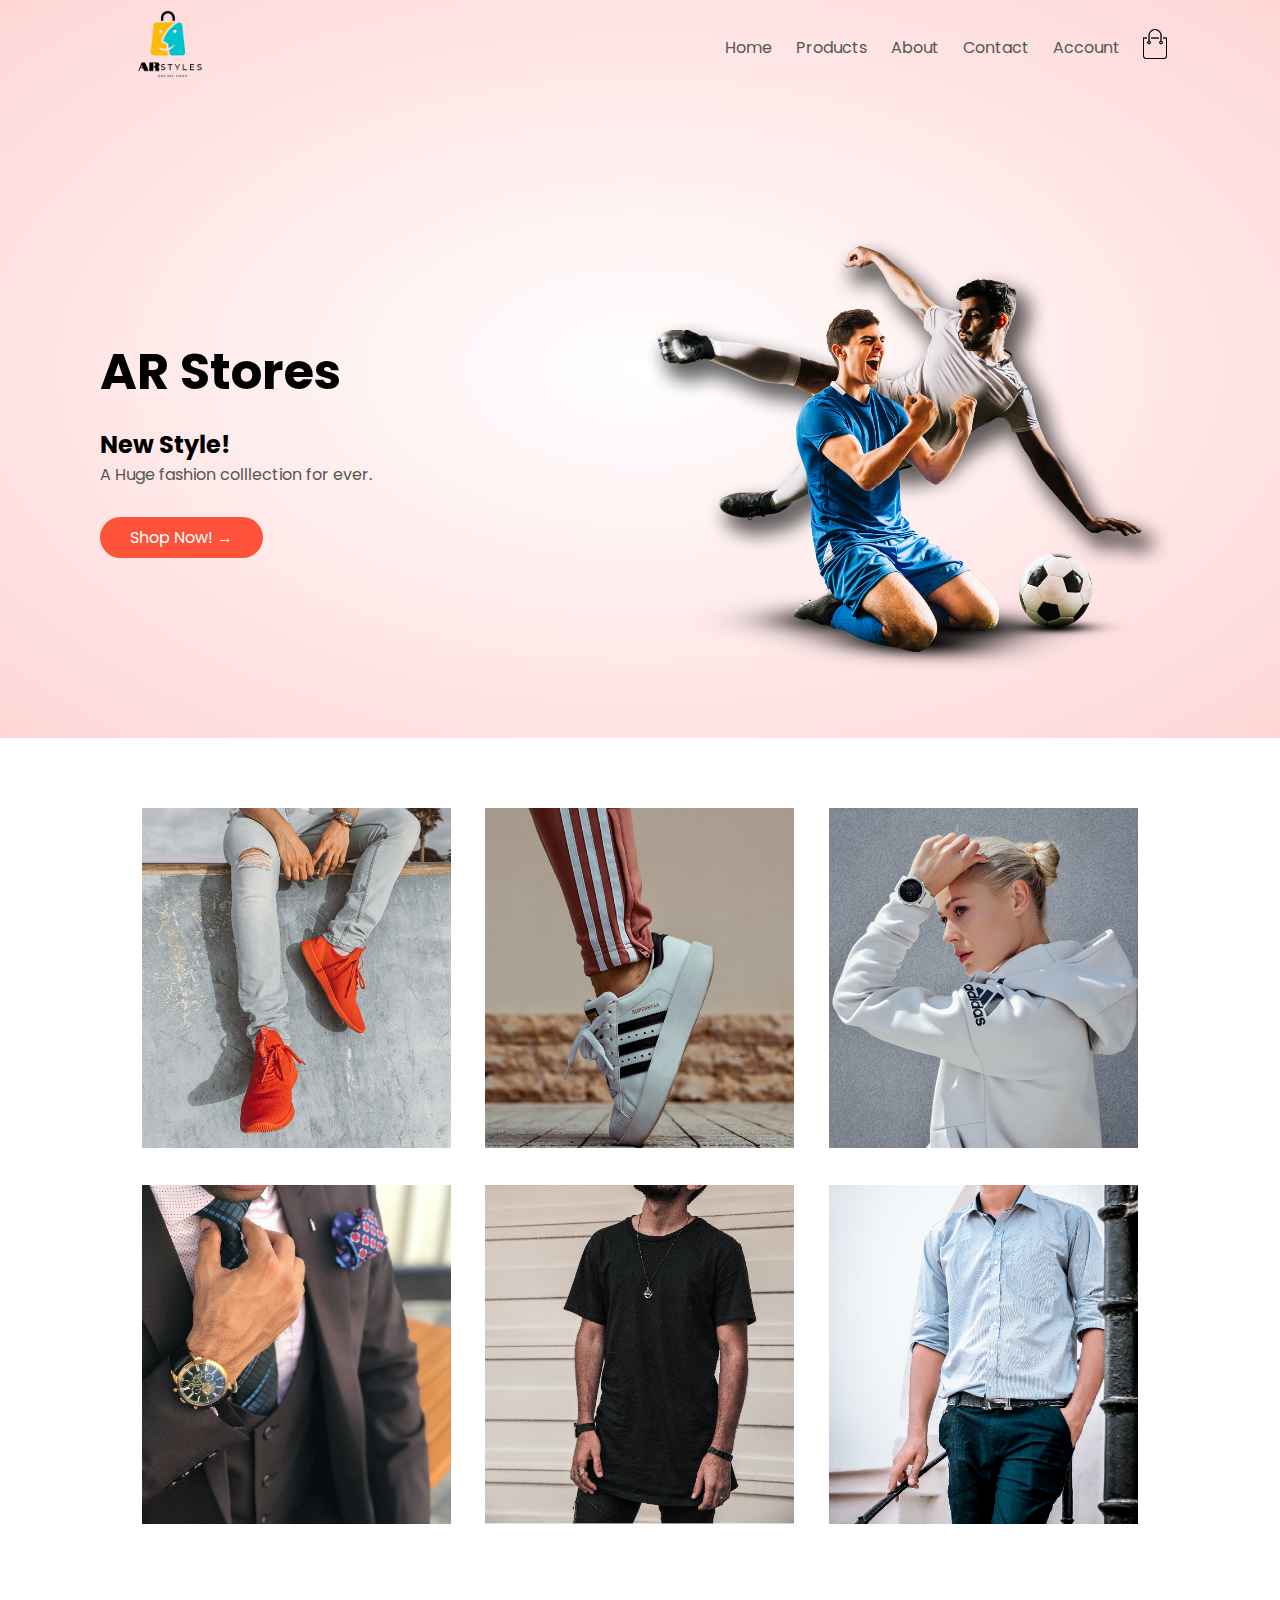
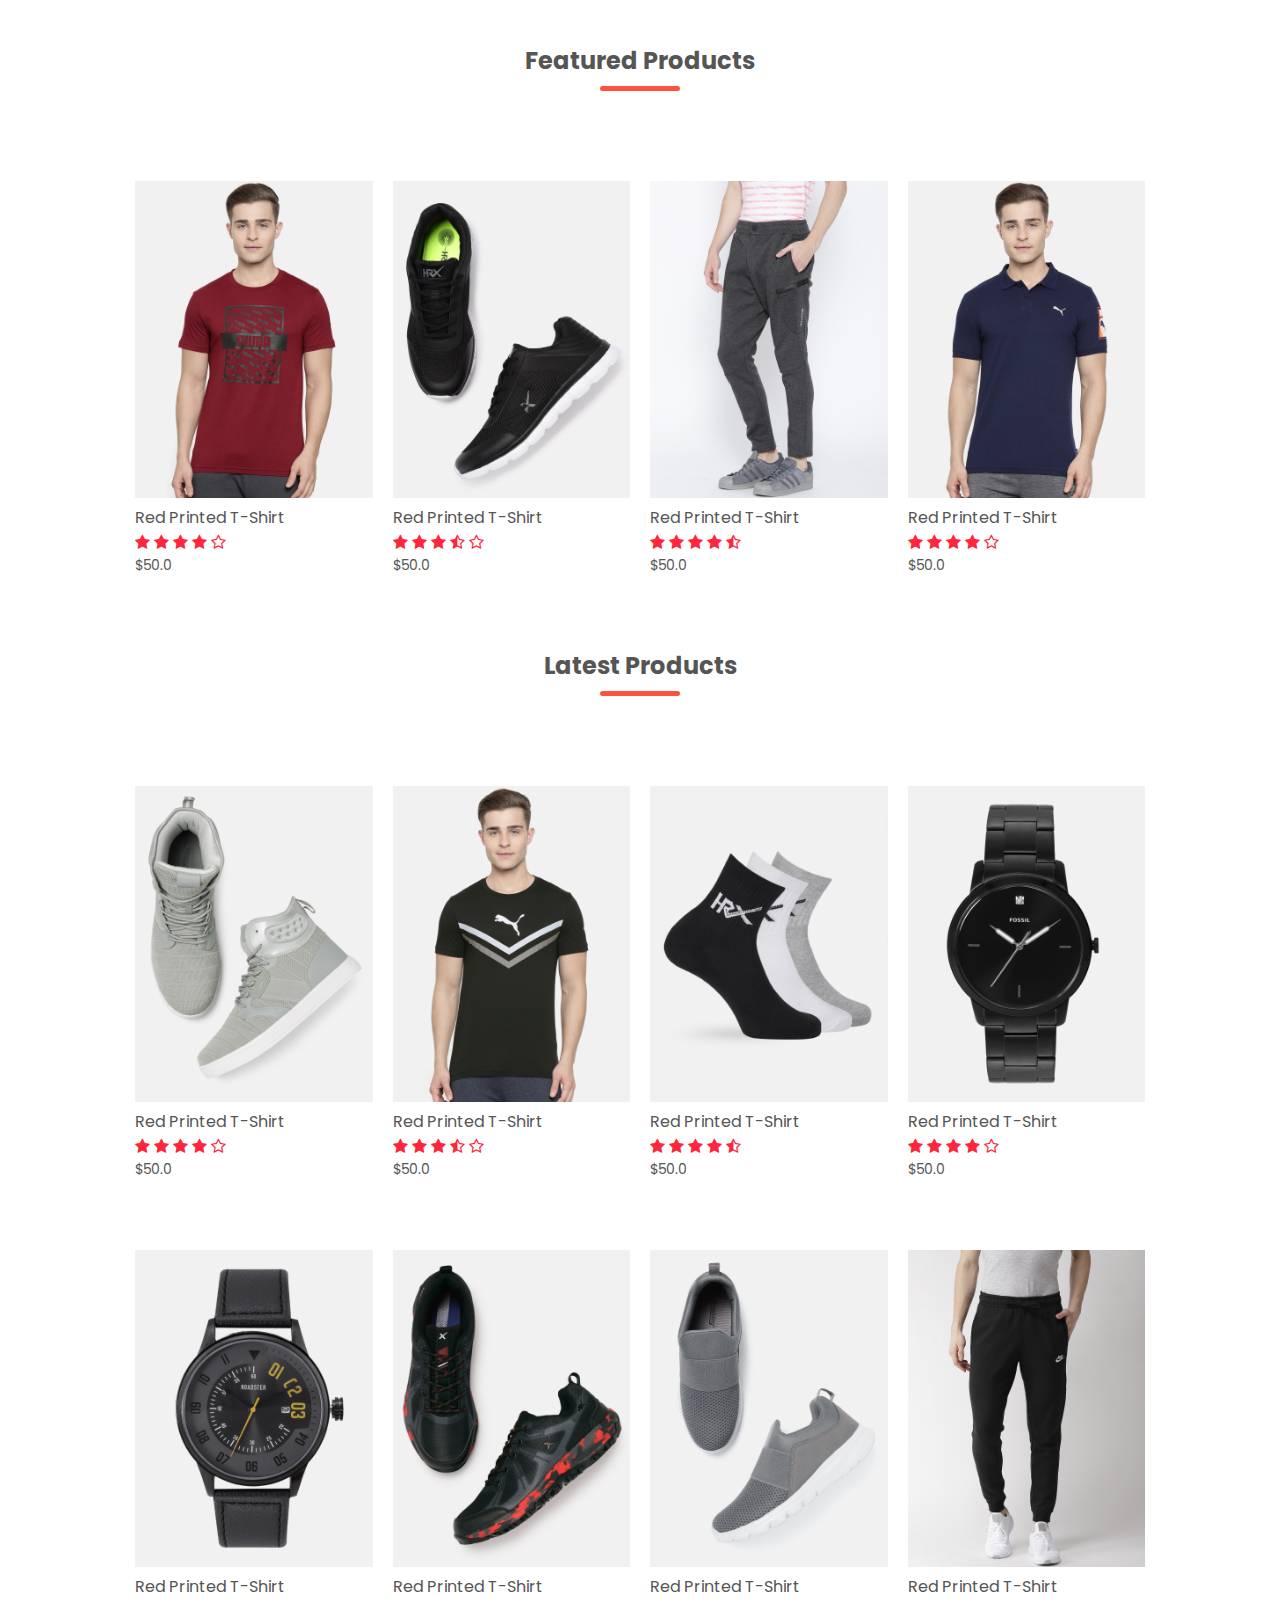
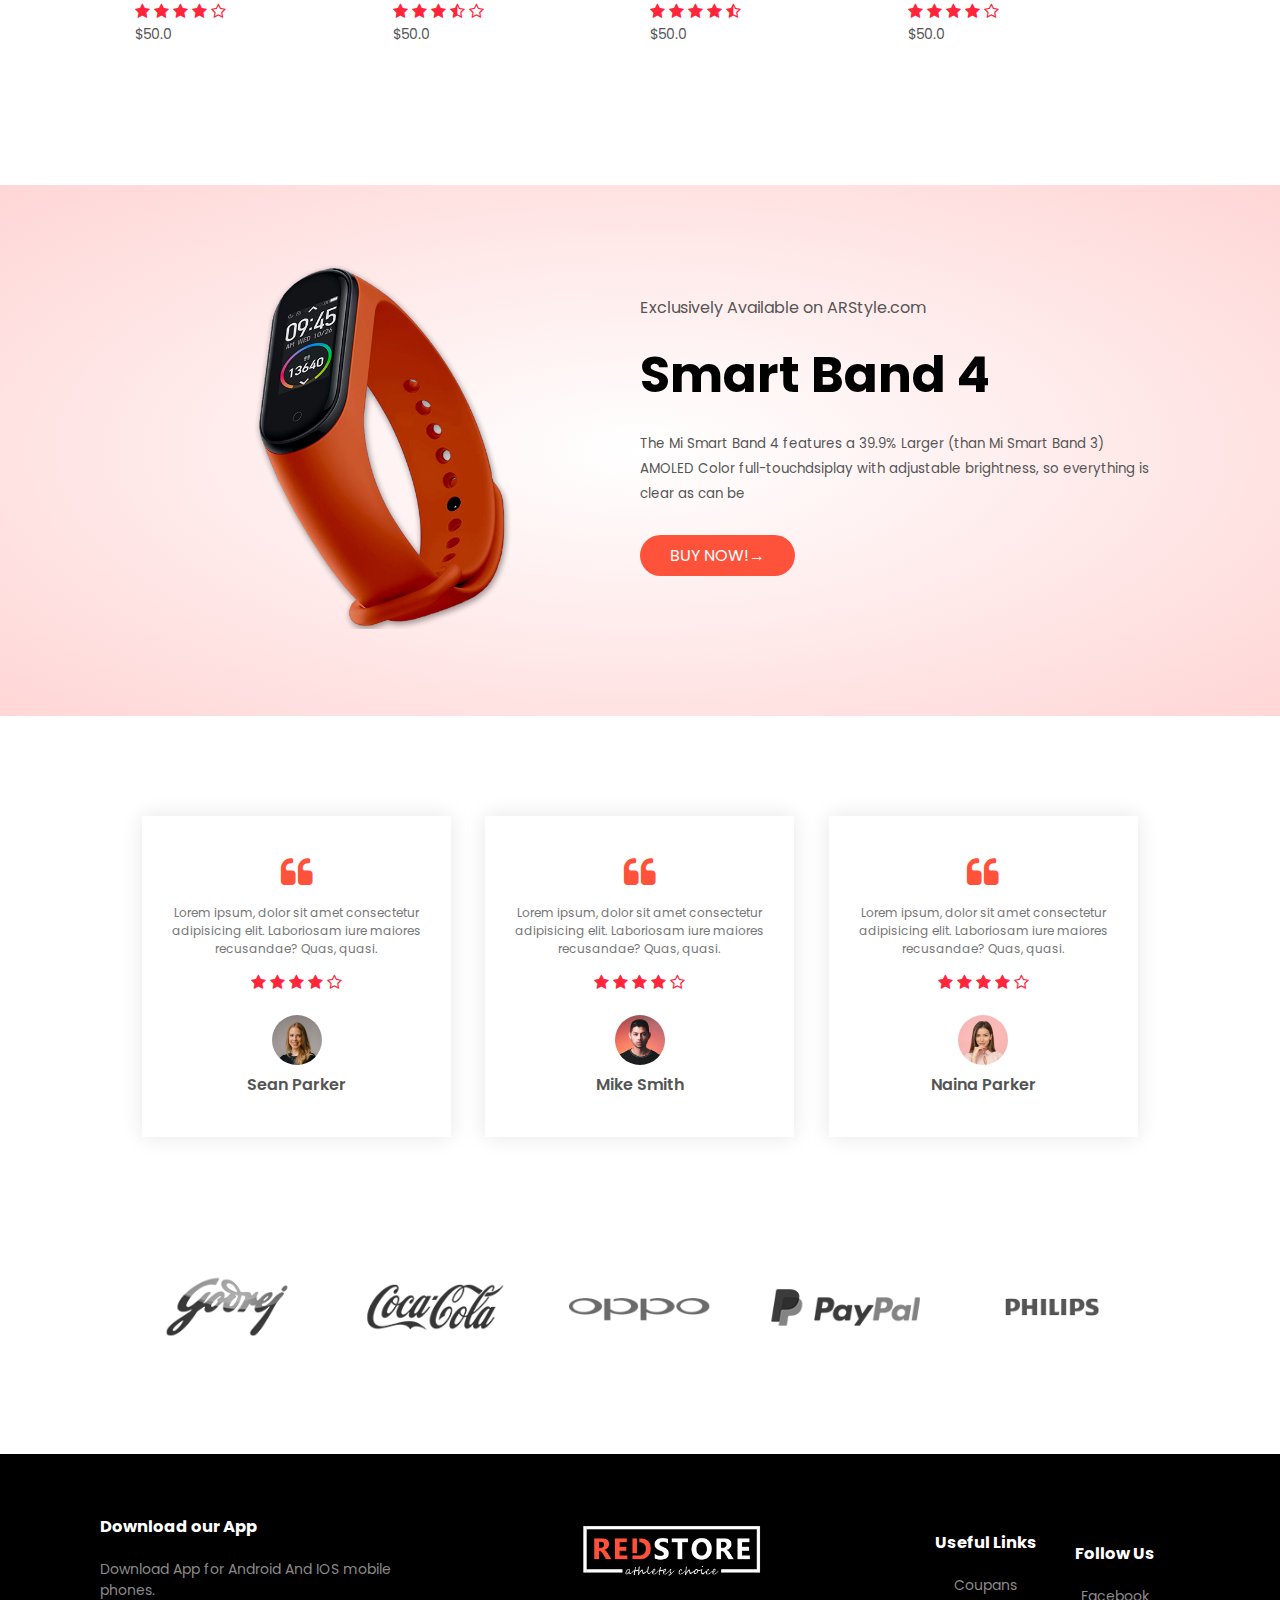
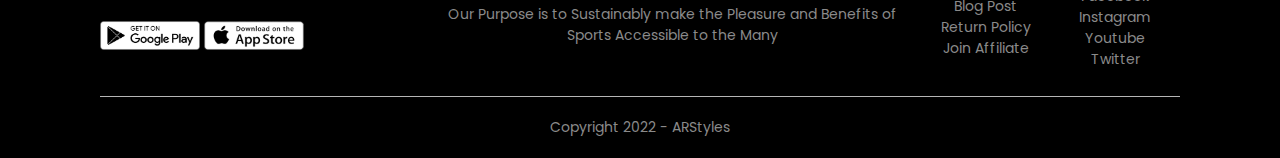
<file: Ramee website/index.html>
<!DOCTYPE html>
<html lang="en">

<head>
    <meta charset="UTF-8">
    <!-- <meta http-equiv="X-UA-Compatible" content="IE=edge"> -->
    <meta name="viewport" content="width=device-width, initial-scale=1.0">
    <title>ARstore.com | Online Shop</title>
    <link rel="stylesheet" href="style.css">
    <link href="https://fonts.googleapis.com/css2?family=Poppins:wght@300;400;500;600;700&display=swap"
        rel="stylesheet">
    <link rel="stylesheet" href="https://stackpath.bootstrapcdn.com/font-awesome/4.7.0/css/font-awesome.min.css">
</head>

<body>
    <div class="header">
        <div class="container">
            <div class="navbar">
                <div class="logo">
                    <a href="index.html"><img src="images/logo.png" width="125px"></a>
                </div>
                <nav>
                    <ul id="menuitems">
                        <li><a href="index.html">Home</a></li>
                        <li><a href="products.html">Products</a></li>
                        <li><a href="">About</a></li>
                        <li><a href="">Contact</a></li>
                        <li><a href="account.html">Account</a></li>
                    </ul>
                </nav>
                <a href="cart.html"><img src="images/cart.png" width="30px" height="30px"></a>
                <img src="images/menu.png" class="menu-icon" onclick="menutoggle()">
            </div>
            <div class="row">
                <div class="col-2">
                    <h1>AR Stores</h1>
                    <h2>New Style!</h2>
                    <p>A Huge fashion colllection for ever.</p>
                    <a href="" class="btn">Shop Now! &#8594;</a>
                </div>
                <div class="col-2">
                    <img src="images/image1.png" alt="">
                </div>
            </div>
        </div>
    </div>

    <div class="categories">
        <div class="small-container">
            <div class="row">
                <div class="col-3"><img src="images/category-1.jpg "></div>
                <div class="col-3"><img src="images/category-2.jpg "></div>
                <div class="col-3"><img src="images/category-3.jpg "></div>
                <div class="col-3"><img src="images/category-4.png "></div>
                <div class="col-3"><img src="images/category-7.png "></div>
                <div class="col-3"><img src="images/category-6.png "></div>
            </div>
        </div>
    </div>

    <div class="small-container">
        <h2 class="title">Featured Products</h2>
        <div class="row">
            <div class="col-4">
                <a href="products-details.html"><img src="images/product-1.jpg"></a>
                <a href="products-details.html"><h4>Red Printed T-Shirt</h4></a>
                <div class="rating">
                    <i class="fa fa-star"></i>
                    <i class="fa fa-star"></i>
                    <i class="fa fa-star"></i>
                    <i class="fa fa-star"></i>
                    <i class="fa fa-star-o"></i>
                </div>
                <p>$50.0</p>
            </div>
            <div class="col-4"><img src="images/product-2.jpg">
                <h4>Red Printed T-Shirt</h4>
                <div class="rating">
                    <i class="fa fa-star"></i>
                    <i class="fa fa-star"></i>
                    <i class="fa fa-star"></i>
                    <i class="fa fa-star-half-o"></i>
                    <i class="fa fa-star-o"></i>
                </div>
                <p>$50.0</p>
            </div>
            <div class="col-4"><img src="images/product-3.jpg">
                <h4>Red Printed T-Shirt</h4>
                <div class="rating">
                    <i class="fa fa-star"></i>
                    <i class="fa fa-star"></i>
                    <i class="fa fa-star"></i>
                    <i class="fa fa-star"></i>
                    <i class="fa fa-star-half-o"></i>
                </div>
                <p>$50.0</p>
            </div>
            <div class="col-4"><img src="images/product-4.jpg">
                <h4>Red Printed T-Shirt</h4>
                <div class="rating">
                    <i class="fa fa-star"></i>
                    <i class="fa fa-star"></i>
                    <i class="fa fa-star"></i>
                    <i class="fa fa-star"></i>
                    <i class="fa fa-star-o"></i>
                </div>
                <p>$50.0</p>
            </div>
        </div>
        <h2 class="title">Latest Products</h2>
        <div class="row">
            <div class="col-4"><img src="images/product-5.jpg">
                <h4>Red Printed T-Shirt</h4>
                <div class="rating">
                    <i class="fa fa-star"></i>
                    <i class="fa fa-star"></i>
                    <i class="fa fa-star"></i>
                    <i class="fa fa-star"></i>
                    <i class="fa fa-star-o"></i>
                </div>
                <p>$50.0</p>
            </div>
            <div class="col-4"><img src="images/product-6.jpg">
                <h4>Red Printed T-Shirt</h4>
                <div class="rating">
                    <i class="fa fa-star"></i>
                    <i class="fa fa-star"></i>
                    <i class="fa fa-star"></i>
                    <i class="fa fa-star-half-o"></i>
                    <i class="fa fa-star-o"></i>
                </div>
                <p>$50.0</p>
            </div>
            <div class="col-4"><img src="images/product-7.jpg">
                <h4>Red Printed T-Shirt</h4>
                <div class="rating">
                    <i class="fa fa-star"></i>
                    <i class="fa fa-star"></i>
                    <i class="fa fa-star"></i>
                    <i class="fa fa-star"></i>
                    <i class="fa fa-star-half-o"></i>
                </div>
                <p>$50.0</p>
            </div>
            <div class="col-4"><img src="images/product-8.jpg">
                <h4>Red Printed T-Shirt</h4>
                <div class="rating">
                    <i class="fa fa-star"></i>
                    <i class="fa fa-star"></i>
                    <i class="fa fa-star"></i>
                    <i class="fa fa-star"></i>
                    <i class="fa fa-star-o"></i>
                </div>
                <p>$50.0</p>
            </div>
        </div>
        <div class="row">
            <div class="col-4"><img src="images/product-9.jpg">
                <h4>Red Printed T-Shirt</h4>
                <div class="rating">
                    <i class="fa fa-star"></i>
                    <i class="fa fa-star"></i>
                    <i class="fa fa-star"></i>
                    <i class="fa fa-star"></i>
                    <i class="fa fa-star-o"></i>
                </div>
                <p>$50.0</p>
            </div>
            <div class="col-4"><img src="images/product-10.jpg">
                <h4>Red Printed T-Shirt</h4>
                <div class="rating">
                    <i class="fa fa-star"></i>
                    <i class="fa fa-star"></i>
                    <i class="fa fa-star"></i>
                    <i class="fa fa-star-half-o"></i>
                    <i class="fa fa-star-o"></i>
                </div>
                <p>$50.0</p>
            </div>
            <div class="col-4"><img src="images/product-11.jpg">
                <h4>Red Printed T-Shirt</h4>
                <div class="rating">
                    <i class="fa fa-star"></i>
                    <i class="fa fa-star"></i>
                    <i class="fa fa-star"></i>
                    <i class="fa fa-star"></i>
                    <i class="fa fa-star-half-o"></i>
                </div>
                <p>$50.0</p>
            </div>
            <div class="col-4"><img src="images/product-12.jpg">
                <h4>Red Printed T-Shirt</h4>
                <div class="rating">
                    <i class="fa fa-star"></i>
                    <i class="fa fa-star"></i>
                    <i class="fa fa-star"></i>
                    <i class="fa fa-star"></i>
                    <i class="fa fa-star-o"></i>
                </div>
                <p>$50.0</p>
            </div>
        </div>
    </div>

    <div class="offer">
        <div class="small-container">
            <div class="row">
                <div class="col-2">
                    <img src="images/exclusive.png" class="offer-img">
                </div>
                <div class="col-2">
                    <p>Exclusively Available on ARStyle.com</p>
                    <h1>Smart Band 4</h1>
                    <small>The Mi Smart Band 4 features a 39.9% Larger (than Mi Smart Band 3) AMOLED Color
                        full-touchdsiplay with adjustable brightness, so everything is clear as can be</small><br>
                    <a href="" class="btn">BUY NOW!&#8594;</a>
                </div>
            </div>
        </div>
    </div>

    <div class="testimonial">
        <div class="small-container">
            <div class="row">
                <div class="col-3">
                    <i class="fa fa-quote-left"></i>
                    <p>Lorem ipsum, dolor sit amet consectetur adipisicing elit. Laboriosam iure maiores recusandae?
                        Quas, quasi.</p>
                    <div class="rating">
                        <i class="fa fa-star"></i>
                        <i class="fa fa-star"></i>
                        <i class="fa fa-star"></i>
                        <i class="fa fa-star"></i>
                        <i class="fa fa-star-o"></i>
                    </div>
                    <img src="images/user-1.png">
                    <h3>Sean Parker</h3>
                </div>
                <div class="col-3">
                    <i class="fa fa-quote-left"></i>
                    <p>Lorem ipsum, dolor sit amet consectetur adipisicing elit. Laboriosam iure maiores recusandae?
                        Quas, quasi.</p>
                    <div class="rating">
                        <i class="fa fa-star"></i>
                        <i class="fa fa-star"></i>
                        <i class="fa fa-star"></i>
                        <i class="fa fa-star"></i>
                        <i class="fa fa-star-o"></i>
                    </div>
                    <img src="images/user-2.png">
                    <h3>Mike Smith</h3>
                </div>
                <div class="col-3">
                    <i class="fa fa-quote-left"></i>
                    <p>Lorem ipsum, dolor sit amet consectetur adipisicing elit. Laboriosam iure maiores recusandae?
                        Quas, quasi.</p>
                    <div class="rating">
                        <i class="fa fa-star"></i>
                        <i class="fa fa-star"></i>
                        <i class="fa fa-star"></i>
                        <i class="fa fa-star"></i>
                        <i class="fa fa-star-o"></i>
                    </div>
                    <img src="images/user-3.png">
                    <h3>Naina Parker</h3>
                </div>
            </div>
        </div>
    </div>

    <div class="brands">
        <div class="small-container">
            <div class="row">
                <div class="col-5"><img src="images/logo-godrej.png"></div>
                <div class="col-5"><img src="images/logo-coca-cola.png"></div>
                <div class="col-5"><img src="images/logo-oppo.png"></div>
                <div class="col-5"><img src="images/logo-paypal.png"></div>
                <div class="col-5"><img src="images/logo-philips.png"></div>
            </div>
        </div>
    </div>

    <div class="footer">
        <div class="container">
            <div class="row">
                <div class="footer-col-1">
                    <h3>Download our App</h3>
                    <p>Download App for Android And IOS mobile phones.</p>
                    <div class="app-store">
                        <img src="images/play-store.png">
                        <img src="images/app-store.png">
                    </div>
                </div>
                <div class="footer-col-2">
                    <img src="images/logo-white.png">
                    <p>Our Purpose is to Sustainably make the Pleasure and Benefits of Sports Accessible to the Many</p>

                </div>
                <div class="footer-col-3">
                    <h3>Useful Links</h3>
                    <ul>
                        <li>Coupans</li>
                        <li>Blog Post</li>
                        <li>Return Policy</li>
                        <li>Join Affiliate</li>
                    </ul>
                </div>
                <div class="footer-col-4">
                    <br>
                    <h3>Follow Us</h3>
                    <ul>
                        <li>Facebook</li>
                        <li>Instagram</li>
                        <li>Youtube</li>
                        <li>Twitter</li>
                    </ul>
                </div>
            </div>
            <hr>
            <p class="copyright">Copyright 2022 - ARStyles</p>
        </div>
    </div>

    <!-- --------js for toggle menu---------->
    <script>
        var menuitems = document.getElementById("menuitems");
        menuitems.style.maxHeight = "0px";

        function menutoggle() {
            if (menuitems.style.maxHeight == "0px") {
                menuitems.style.maxHeight = "200px";
            }

            else {
                menuitems.style.maxHeight = "0px";
            }
        }
    </script>

</body>

</html>
</file>
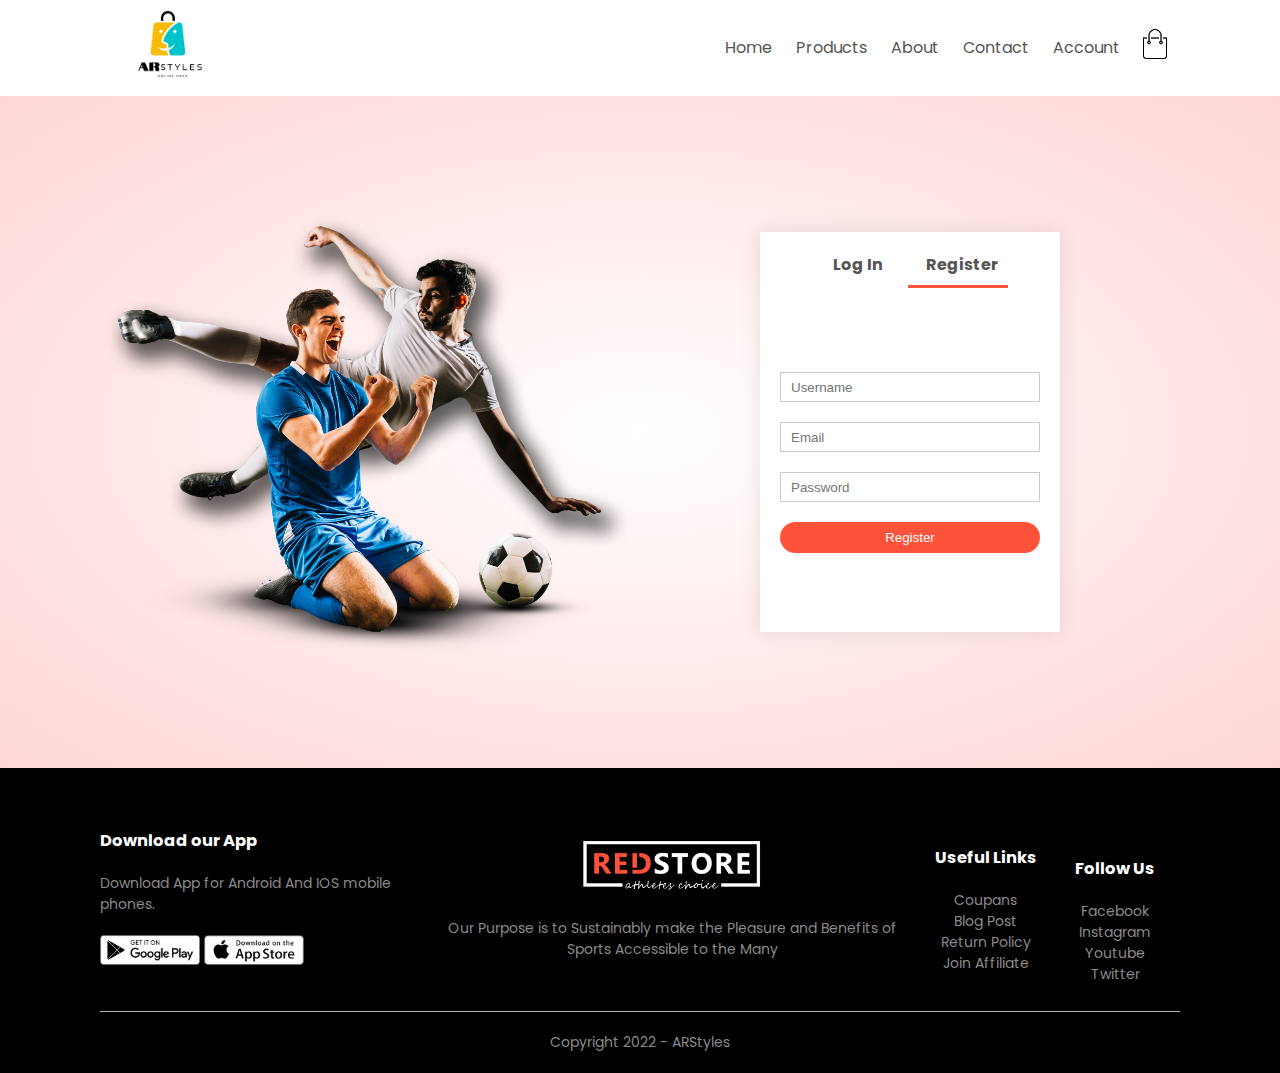
<file: Ramee website/account.html>
<!DOCTYPE html>
<html lang="en">

<head>
    <meta charset="UTF-8">
    <!-- <meta http-equiv="X-UA-Compatible" content="IE=edge"> -->
    <meta name="viewport" content="width=device-width, initial-scale=1.0">
    <title>All Products - ARStyle.com</title>
    <link rel="stylesheet" href="style.css">
    <link href="https://fonts.googleapis.com/css2?family=Poppins:wght@300;400;500;600;700&display=swap"
        rel="stylesheet">
    <link rel="stylesheet" href="https://stackpath.bootstrapcdn.com/font-awesome/4.7.0/css/font-awesome.min.css">
</head>

<body>
    <div class="container">
        <div class="navbar">
            <div class="logo">
                <a href="index.html"><img src="images/logo.png" width="125px"></a>
            </div>
            <nav>
                <ul id="menuitems">
                    <li><a href="index.html">Home</a></li>
                    <li><a href="products.html">Products</a></li>
                    <li><a href="">About</a></li>
                    <li><a href="">Contact</a></li>
                    <li><a href="account.html">Account</a></li>
                </ul>
            </nav>
            <a href="cart.html"><img src="images/cart.png" width="30px" height="30px"></a>
            <img src="images/menu.png" class="menu-icon" onclick="menutoggle()">
        </div>
    </div>

<div class="account-page">
    <div class="container">
        <div class="row">
            <div class="col-2">
                <img src="images/image1.png" width="100%">
            </div>
            <div class="col-2">
                <div class="form-container">
                    <div class="form-btn">
                        <span onclick="login()">Log In</span>
                        <span onclick="register()">Register</span>
                        <hr id="Indicator">
                    </div>
                    <form id="loginform">
                        <input type="text" placeholder="Username">
                        <input type="password" placeholder="Password">
                        <button type="submit" class="btn">Log In</button>
                        <a href="">Forget Password</a>
                    </form>

                    <form id="regform">
                        <input type="text" placeholder="Username">
                        <input type="email" placeholder="Email">
                        <input type="password" placeholder="Password">
                        <button type="submit" class="btn">Register</button>
                    </form>
                </div>
            </div>
        </div>
    </div>
</div>

    <!-- -----------------Footer-------------------->
    <div class="footer">
        <div class="container">
            <div class="row">
                <div class="footer-col-1">
                    <h3>Download our App</h3>
                    <p>Download App for Android And IOS mobile phones.</p>
                    <div class="app-store">
                        <img src="images/play-store.png">
                        <img src="images/app-store.png">
                    </div>
                </div>
                <div class="footer-col-2">
                    <img src="images/logo-white.png">
                    <p>Our Purpose is to Sustainably make the Pleasure and Benefits of Sports Accessible to the Many</p>

                </div>
                <div class="footer-col-3">
                    <h3>Useful Links</h3>
                    <ul>
                        <li>Coupans</li>
                        <li>Blog Post</li>
                        <li>Return Policy</li>
                        <li>Join Affiliate</li>
                    </ul>
                </div>
                <br>
                <div class="footer-col-4">
                    <br>
                    <h3>Follow Us</h3>
                    <ul>
                        <li>Facebook</li>
                        <li>Instagram</li>
                        <li>Youtube</li>
                        <li>Twitter</li>
                    </ul>
                </div>
            </div>
            <hr>
            <p class="copyright">Copyright 2022 - ARStyles</p>
        </div>
    </div>

    <!----------js for toggle menu---------->
    <script>
        var menuitems = document.getElementById("menuitems");
        menuitems.style.maxHeight = "0px";

        function menutoggle() {
            if (menuitems.style.maxHeight == "0px") {
                menuitems.style.maxHeight = "200px";
            }

            else {
                menuitems.style.maxHeight = "0px";
            }
        }
    </script>

<!----------js for toggle Form---------->

<script>
    var loginform = document.getElementById("loginform");
    var regform = document.getElementById("regform");
    var Indicator = document.getElementById("Indicator");

    function register(){
        regform.style.transform = "translateX(0px)";
        loginform.style.transform = "translateX(0px)";
        Indicator.style.transform = "translateX(100px)";
    }

    function login(){
        regform.style.transform = "translateX(300px)";
        loginform.style.transform = "translateX(300px)";
        Indicator.style.transform = "translateX(0px)";
    }

</script>




</body>

</html>
</file>
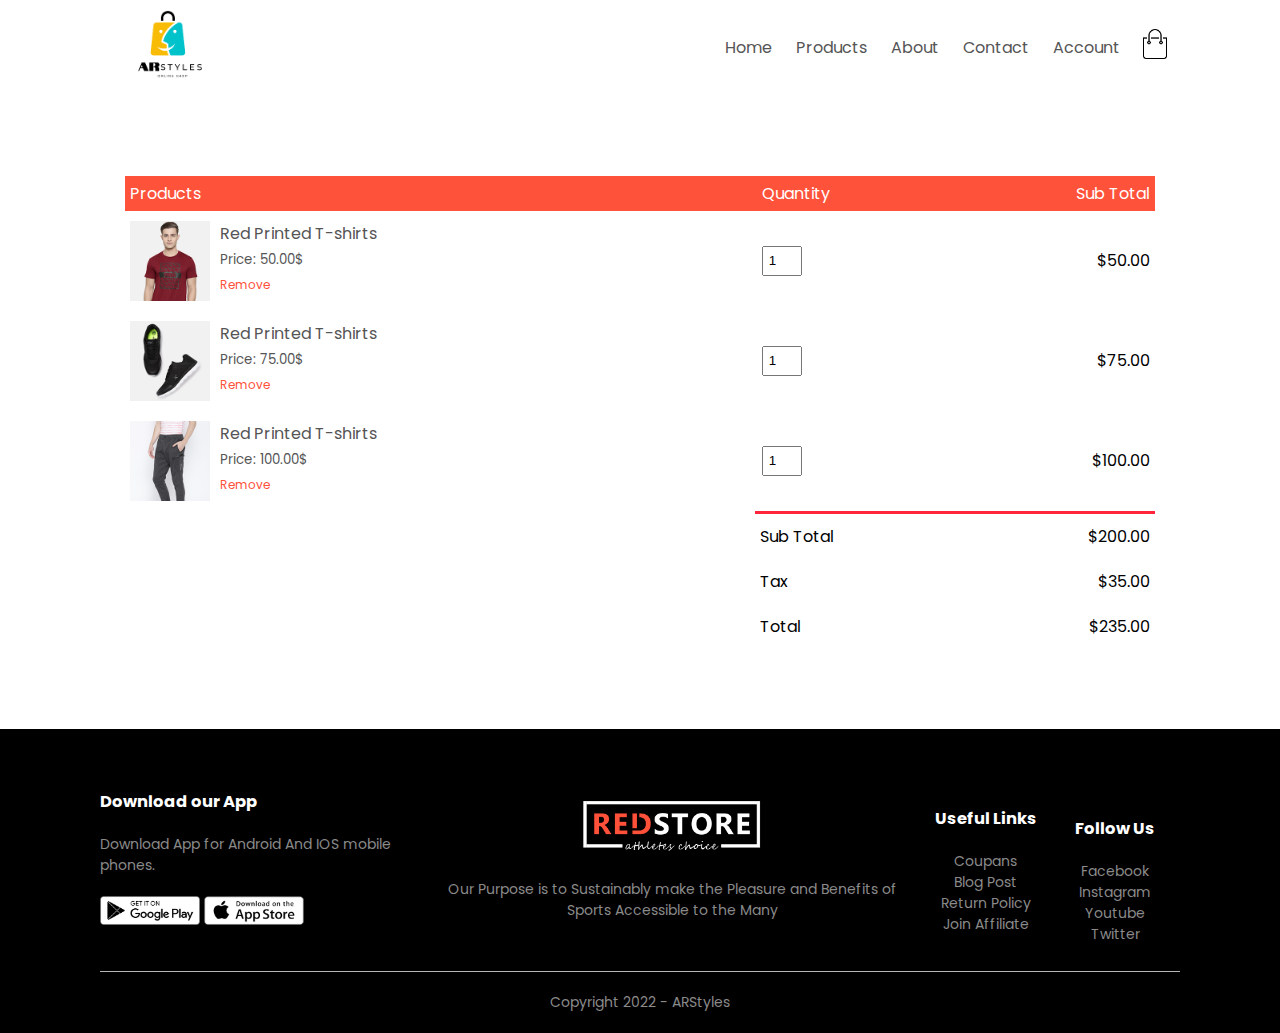
<file: Ramee website/cart.html>
<!DOCTYPE html>
<html lang="en">

<head>
    <meta charset="UTF-8">
    <!-- <meta http-equiv="X-UA-Compatible" content="IE=edge"> -->
    <meta name="viewport" content="width=device-width, initial-scale=1.0">
    <title>All Products - ARStyle.com</title>
    <link rel="stylesheet" href="style.css">
    <link href="https://fonts.googleapis.com/css2?family=Poppins:wght@300;400;500;600;700&display=swap"
        rel="stylesheet">
    <link rel="stylesheet" href="https://stackpath.bootstrapcdn.com/font-awesome/4.7.0/css/font-awesome.min.css">
</head>

<body>
    <div class="container">
        <div class="navbar">
            <div class="logo">
                <a href="index.html"><img src="images/logo.png" width="125px"></a>
            </div>
            <nav>
                <ul id="menuitems">
                    <li><a href="index.html">Home</a></li>
                    <li><a href="products.html">Products</a></li>
                    <li><a href="">About</a></li>
                    <li><a href="">Contact</a></li>
                    <li><a href="account.html">Account</a></li>
                </ul>
            </nav>
            <a href="cart.html"><img src="images/cart.png" width="30px" height="30px"></a>
            <img src="images/menu.png" class="menu-icon" onclick="menutoggle()">
        </div>
    </div>

    <!-- ---------Cart Items Detail------------>
    <div class="small-container cart-page">
        <table>
            <tr>
                <th>Products</th>
                <th>Quantity</th>
                <th>Sub Total</th>
            </tr>
            <tr>
                <td>
                    <div class="cart-info">
                        <img src="images/buy-1.jpg">
                        <div>
                            <p>Red Printed T-shirts</p>
                            <small>Price: 50.00$</small>
                            <br>
                            <a href="">Remove</a>
                        </div>
                    </div>
                </td>
                <td><input type="number" value="1"></td>
                <td>$50.00</td>
            </tr>
            <tr>
                <td>
                    <div class="cart-info">
                        <img src="images/buy-2.jpg">
                        <div>
                            <p>Red Printed T-shirts</p>
                            <small>Price: 75.00$</small>
                            <br>
                            <a href="">Remove</a>
                        </div>
                    </div>
                </td>
                <td><input type="number" value="1"></td>
                <td>$75.00</td>
            </tr>
            <tr>
                <td>
                    <div class="cart-info">
                        <img src="images/buy-3.jpg">
                        <div>
                            <p>Red Printed T-shirts</p>
                            <small>Price: 100.00$</small>
                            <br>
                            <a href="">Remove</a>
                        </div>
                    </div>
                </td>
                <td><input type="number" value="1"></td>
                <td>$100.00</td>
            </tr>
        </table>

        <div class="total-price">
            <table>
                 <tr>
                    <td>Sub Total</td>
                    <td>$200.00</td>
                 </tr>
                 <tr>
                    <td>Tax</td>
                    <td>$35.00</td>
                 </tr>
                 <tr>
                    <td>Total</td>
                    <td>$235.00</td>
                 </tr>
            </table>
        </div>

    </div>




    <!-- -----------------Footer-------------------->
    <div class="footer">
        <div class="container">
            <div class="row">
                <div class="footer-col-1">
                    <h3>Download our App</h3>
                    <p>Download App for Android And IOS mobile phones.</p>
                    <div class="app-store">
                        <img src="images/play-store.png">
                        <img src="images/app-store.png">
                    </div>
                </div>
                <div class="footer-col-2">
                    <img src="images/logo-white.png">
                    <p>Our Purpose is to Sustainably make the Pleasure and Benefits of Sports Accessible to the Many</p>

                </div>
                <div class="footer-col-3">
                    <h3>Useful Links</h3>
                    <ul>
                        <li>Coupans</li>
                        <li>Blog Post</li>
                        <li>Return Policy</li>
                        <li>Join Affiliate</li>
                    </ul>
                </div>
                <br>
                <div class="footer-col-4">
                    <br>
                    <h3>Follow Us</h3>
                    <ul>
                        <li>Facebook</li>
                        <li>Instagram</li>
                        <li>Youtube</li>
                        <li>Twitter</li>
                    </ul>
                </div>
            </div>
            <hr>
            <p class="copyright">Copyright 2022 - ARStyles</p>
        </div>
    </div>

    <!-- --------js for toggle menu---------->
    <script>
        var menuitems = document.getElementById("menuitems");
        menuitems.style.maxHeight = "0px";

        function menutoggle() {
            if (menuitems.style.maxHeight == "0px") {
                menuitems.style.maxHeight = "200px";
            }

            else {
                menuitems.style.maxHeight = "0px";
            }
        }
    </script>

</body>

</html>
</file>
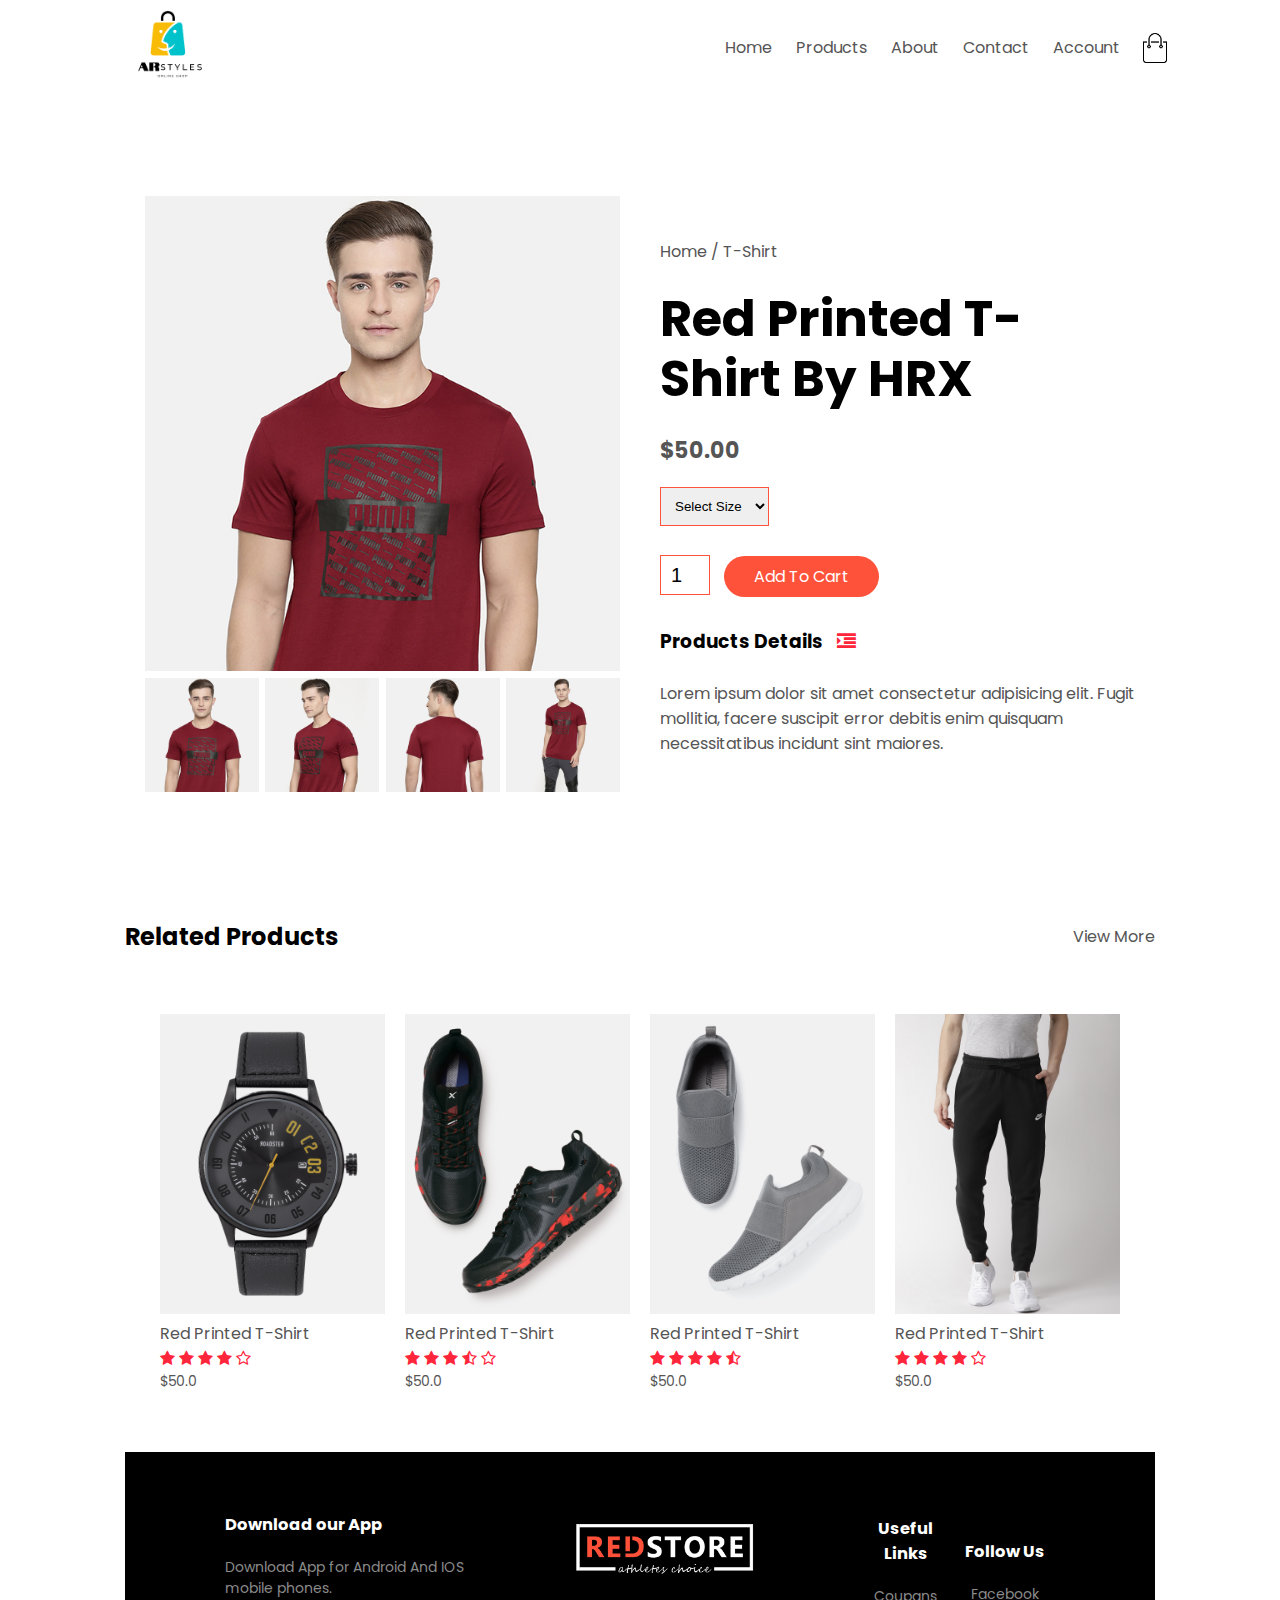
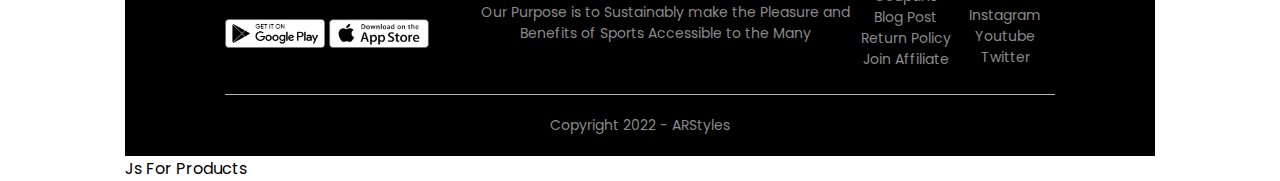
<file: Ramee website/products-details.html>
<!DOCTYPE html>
<html lang="en">

<head>
    <meta charset="UTF-8">
    <!-- <meta http-equiv="X-UA-Compatible" content="IE=edge"> -->
    <meta name="viewport" content="width=device-width, initial-scale=1.0">
    <title>All Products - ARStyle.com</title>
    <link rel="stylesheet" href="style.css">
    <link href="https://fonts.googleapis.com/css2?family=Poppins:wght@300;400;500;600;700&display=swap"
        rel="stylesheet">
    <link rel="stylesheet" href="https://stackpath.bootstrapcdn.com/font-awesome/4.7.0/css/font-awesome.min.css">
</head>

<body>
    <div class="container">
        <div class="navbar">
            <div class="logo">
                <img src="images/logo.png" width="125px">
            </div>
            <nav>
                <ul id="menuitems">
                    <li><a href="index.html">Home</a></li>
                    <li><a href="products.html">Products</a></li>
                    <li><a href="">About</a></li>
                    <li><a href="">Contact</a></li>
                    <li><a href="">Account</a></li>
                </ul>
            </nav>
            <img src="images/cart.png" width="30px" height="30px">
            <img src="images/menu.png" class="menu-icon" onclick="menutoggle()">
        </div>
    </div>

    <div class="small-container single-product">
        <div class="row">
            <div class="col-2">
                <img src="images/gallery-1.jpg" width="100%" id="product-img">

                <div class="small-img-row">
                    <div class="small-img-col">
                        <img src="images/gallery-1.jpg" width="100%" class="small-img">
                    </div>
                    <div class="small-img-col">
                        <img src="images/gallery-2.jpg" width="100%" class="small-img">
                    </div>
                    <div class="small-img-col">
                        <img src="images/gallery-3.jpg" width="100%" class="small-img">
                    </div>
                    <div class="small-img-col">
                        <img src="images/gallery-4.jpg" width="100%" class="small-img">
                    </div>
                </div>
            </div>
            
            <div class="col-2">
                <p>Home / T-Shirt</p>
                <h1>Red Printed T-Shirt By HRX</h1>
                <h4>$50.00</h4>
                <select>
                    <option>Select Size</option>
                    <option>XXL</option>
                    <option>XL</option>
                    <option>Large</option>
                    <option>Medium</option>
                    <option>Small</option>
                </select>
                <input type="number" value="1">
                <a href="" class="btn">Add To Cart</a>
                <h3>Products Details <i class="fa fa-indent"></i></h3>
                <br>
                <p>Lorem ipsum dolor sit amet consectetur adipisicing elit. Fugit mollitia, facere suscipit error
                    debitis enim quisquam necessitatibus incidunt sint maiores.</p>
            </div>
        </div>
    </div>

    <div class="small-container">
        <div class="row row-2">
            <h2>Related Products</h2>
            <p>View More</p>
        </div>

    <div class="small-container">
        <div class="row">
            <div class="col-4"><img src="images/product-9.jpg">
                <h4>Red Printed T-Shirt</h4>
                <div class="rating">
                    <i class="fa fa-star"></i>
                    <i class="fa fa-star"></i>
                    <i class="fa fa-star"></i>
                    <i class="fa fa-star"></i>
                    <i class="fa fa-star-o"></i>
                </div>
                <p>$50.0</p>
            </div>
            <div class="col-4"><img src="images/product-10.jpg">
                <h4>Red Printed T-Shirt</h4>
                <div class="rating">
                    <i class="fa fa-star"></i>
                    <i class="fa fa-star"></i>
                    <i class="fa fa-star"></i>
                    <i class="fa fa-star-half-o"></i>
                    <i class="fa fa-star-o"></i>
                </div>
                <p>$50.0</p>
            </div>
            <div class="col-4"><img src="images/product-11.jpg">
                <h4>Red Printed T-Shirt</h4>
                <div class="rating">
                    <i class="fa fa-star"></i>
                    <i class="fa fa-star"></i>
                    <i class="fa fa-star"></i>
                    <i class="fa fa-star"></i>
                    <i class="fa fa-star-half-o"></i>
                </div>
                <p>$50.0</p>
            </div>
            <div class="col-4"><img src="images/product-12.jpg">
                <h4>Red Printed T-Shirt</h4>
                <div class="rating">
                    <i class="fa fa-star"></i>
                    <i class="fa fa-star"></i>
                    <i class="fa fa-star"></i>
                    <i class="fa fa-star"></i>
                    <i class="fa fa-star-o"></i>
                </div>
                <p>$50.0</p>
            </div>
        </div>

    </div>

    <div class="footer">
        <div class="container">
            <div class="row">
                <div class="footer-col-1">
                    <h3>Download our App</h3>
                    <p>Download App for Android And IOS mobile phones.</p>
                    <div class="app-store">
                        <img src="images/play-store.png">
                        <img src="images/app-store.png">
                    </div>
                </div>
                <div class="footer-col-2">
                    <img src="images/logo-white.png">
                    <p>Our Purpose is to Sustainably make the Pleasure and Benefits of Sports Accessible to the Many</p>

                </div>
                <div class="footer-col-3">
                    <h3>Useful Links</h3>
                    <ul>
                        <li>Coupans</li>
                        <li>Blog Post</li>
                        <li>Return Policy</li>
                        <li>Join Affiliate</li>
                    </ul>
                </div>
                <br>
                <div class="footer-col-4">
                    <br>
                    <h3>Follow Us</h3>
                    <ul>
                        <li>Facebook</li>
                        <li>Instagram</li>
                        <li>Youtube</li>
                        <li>Twitter</li>
                    </ul>
                </div>
            </div>
            <hr>
            <p class="copyright">Copyright 2022 - ARStyles</p>
        </div>
    </div>

    <!-- --------js for toggle menu---------->
    <script>
        var menuitems = document.getElementById("menuitems");
        menuitems.style.maxHeight = "0px";

        function menutoggle() {
            if (menuitems.style.maxHeight == "0px") {
                menuitems.style.maxHeight = "200px";
            }

            else {
                menuitems.style.maxHeight = "0px";
            }
        }
    </script>

Js For Products

<script>
    var productimg = document.getElementById("product-img");
    var smallimg = document.getElementsByClassName("small-img");
     
    smallimg[0].onclick = function(){
        productimg.src = smallimg[0].src; 
    }

    smallimg[1].onclick = function(){
        productimg.src = smallimg[1].src; 
    }

    smallimg[2].onclick = function(){
        productimg.src = smallimg[2].src; 
    }

    smallimg[3].onclick = function(){
        productimg.src = smallimg[3].src; 
    }

</script>

</body>

</html>
</file>
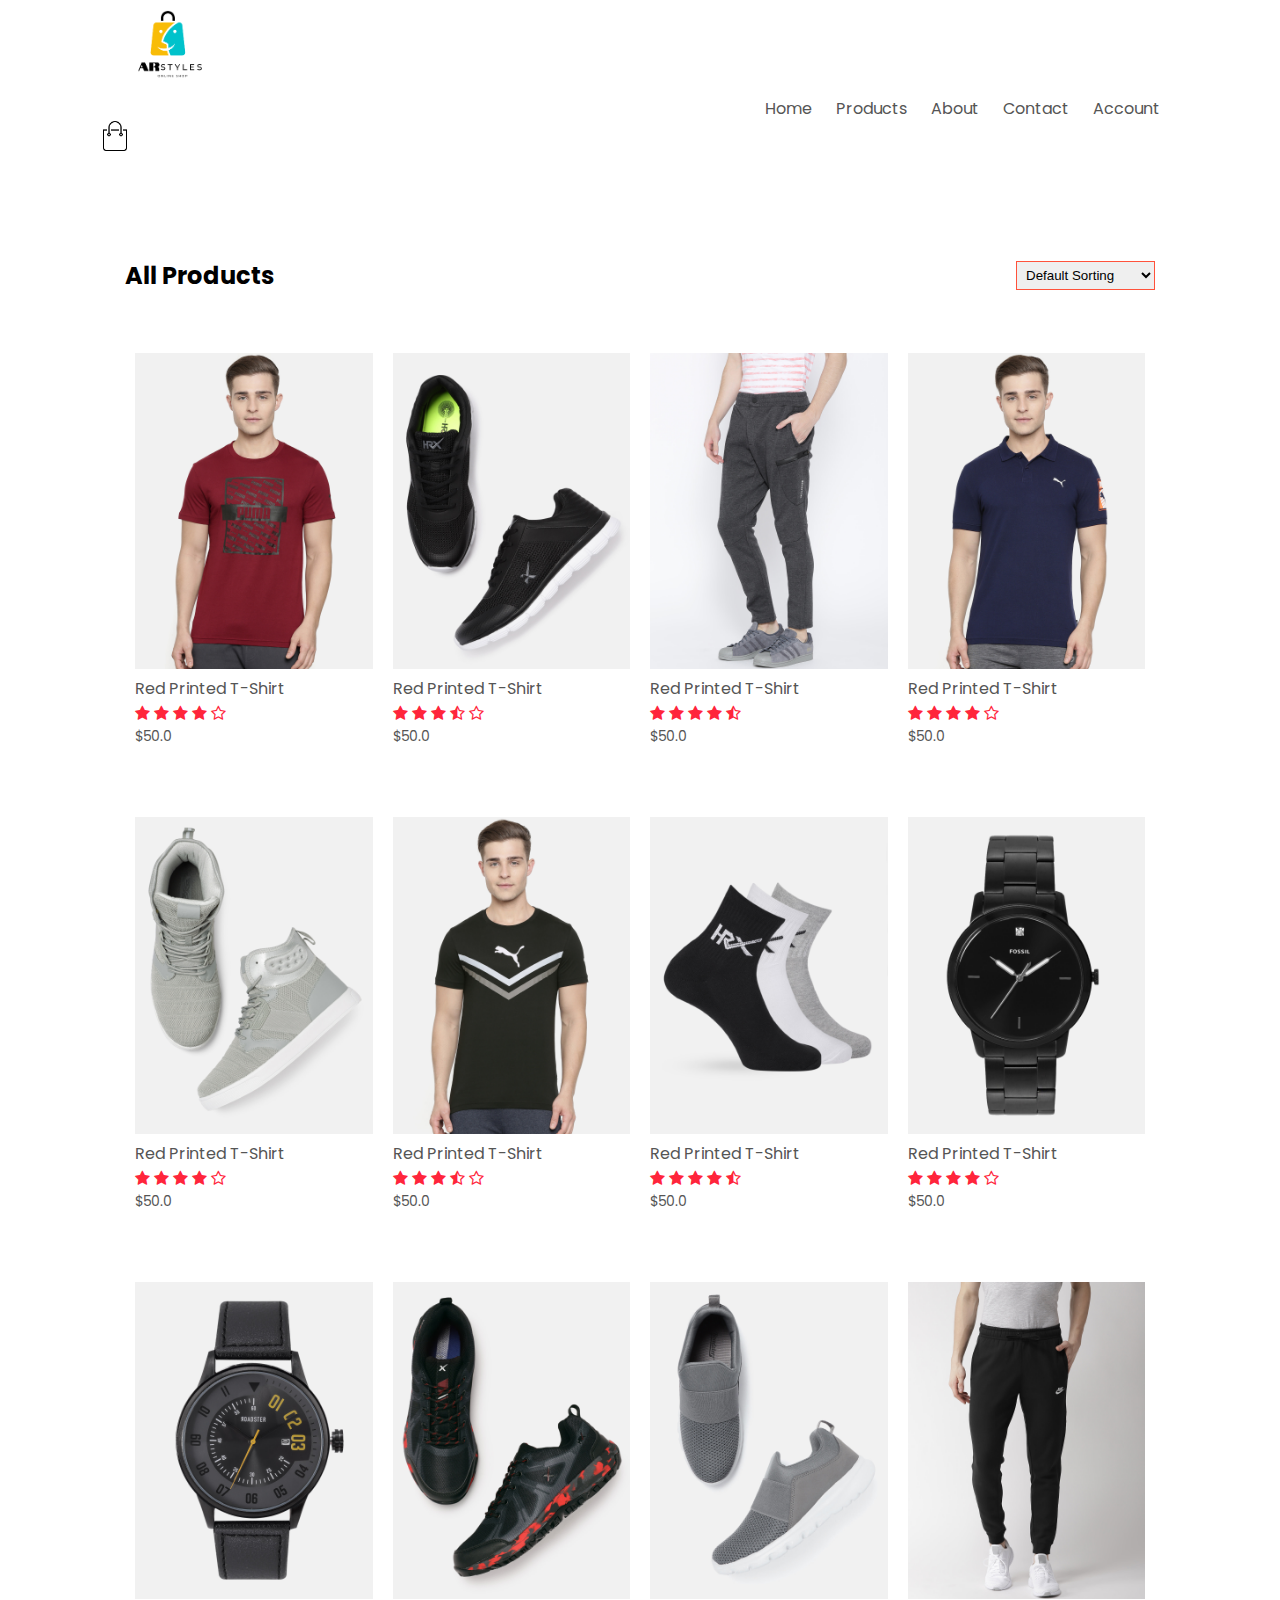
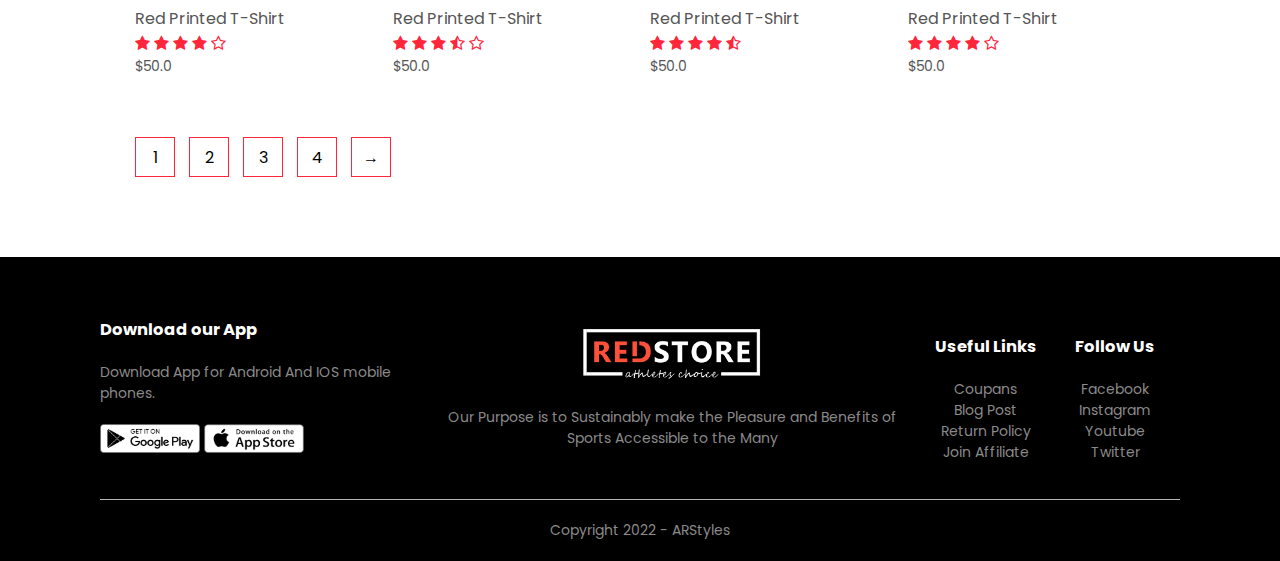
<file: Ramee website/products.html>
<!DOCTYPE html>
<html lang="en">

<head>
    <meta charset="UTF-8">
    <!-- <meta http-equiv="X-UA-Compatible" content="IE=edge"> -->
    <meta name="viewport" content="width=device-width, initial-scale=1.0">
    <title>All Products - ARStyle.com</title>
    <link rel="stylesheet" href="style.css">
    <link href="https://fonts.googleapis.com/css2?family=Poppins:wght@300;400;500;600;700&display=swap"
        rel="stylesheet">
    <link rel="stylesheet" href="https://stackpath.bootstrapcdn.com/font-awesome/4.7.0/css/font-awesome.min.css">
</head>

<body>
    <div class="container">
        <div class="navbar">
            <div class="logo">
                <a href="index.html"><img src="images/logo.png" width="125px"></a>
                </div>
            </div>
            <nav>
                <ul id="menuitems">
                    <li><a href="index.html">Home</a></li>
                    <li><a href="products.html">Products</a></li>
                    <li><a href="">About</a></li>
                    <li><a href="">Contact</a></li>
                    <li><a href="account.html">Account</a></li>
                </ul>
            </nav>
            <a href="cart.html"><img src="images/cart.png" width="30px" height="30px"></a>
            <img src="images/menu.png" class="menu-icon" onclick="menutoggle()">
        </div>
    </div>

    <div class="small-container">

        <div class="row row-2">
            <h2>All Products</h2>
            <select>
                <option>Default Sorting</option>
                <option>Sort By Price</option>
                <option>Sort By Popularity</option>
                <option>Sort By Rating</option>
                <option>Sort By Sale</option>
            </select>
        </div>

        <div class="row">
            <div class="col-4">
                <a href="products-details.html"><img src="images/product-1.jpg"></a>
                <a href="products-details.html"><h4>Red Printed T-Shirt</h4></a>
                <div class="rating">
                    <i class="fa fa-star"></i>
                    <i class="fa fa-star"></i>
                    <i class="fa fa-star"></i>
                    <i class="fa fa-star"></i>
                    <i class="fa fa-star-o"></i>
                </div>
                <p>$50.0</p>
            </div>
            <div class="col-4"><img src="images/product-2.jpg">
                <h4>Red Printed T-Shirt</h4>
                <div class="rating">
                    <i class="fa fa-star"></i>
                    <i class="fa fa-star"></i>
                    <i class="fa fa-star"></i>
                    <i class="fa fa-star-half-o"></i>
                    <i class="fa fa-star-o"></i>
                </div>
                <p>$50.0</p>
            </div>
            <div class="col-4"><img src="images/product-3.jpg">
                <h4>Red Printed T-Shirt</h4>
                <div class="rating">
                    <i class="fa fa-star"></i>
                    <i class="fa fa-star"></i>
                    <i class="fa fa-star"></i>
                    <i class="fa fa-star"></i>
                    <i class="fa fa-star-half-o"></i>
                </div>
                <p>$50.0</p>
            </div>
            <div class="col-4"><img src="images/product-4.jpg">
                <h4>Red Printed T-Shirt</h4>
                <div class="rating">
                    <i class="fa fa-star"></i>
                    <i class="fa fa-star"></i>
                    <i class="fa fa-star"></i>
                    <i class="fa fa-star"></i>
                    <i class="fa fa-star-o"></i>
                </div>
                <p>$50.0</p>
            </div>
        </div>
        <div class="row">
            <div class="col-4"><img src="images/product-5.jpg">
                <h4>Red Printed T-Shirt</h4>
                <div class="rating">
                    <i class="fa fa-star"></i>
                    <i class="fa fa-star"></i>
                    <i class="fa fa-star"></i>
                    <i class="fa fa-star"></i>
                    <i class="fa fa-star-o"></i>
                </div>
                <p>$50.0</p>
            </div>
            <div class="col-4"><img src="images/product-6.jpg">
                <h4>Red Printed T-Shirt</h4>
                <div class="rating">
                    <i class="fa fa-star"></i>
                    <i class="fa fa-star"></i>
                    <i class="fa fa-star"></i>
                    <i class="fa fa-star-half-o"></i>
                    <i class="fa fa-star-o"></i>
                </div>
                <p>$50.0</p>
            </div>
            <div class="col-4"><img src="images/product-7.jpg">
                <h4>Red Printed T-Shirt</h4>
                <div class="rating">
                    <i class="fa fa-star"></i>
                    <i class="fa fa-star"></i>
                    <i class="fa fa-star"></i>
                    <i class="fa fa-star"></i>
                    <i class="fa fa-star-half-o"></i>
                </div>
                <p>$50.0</p>
            </div>
            <div class="col-4"><img src="images/product-8.jpg">
                <h4>Red Printed T-Shirt</h4>
                <div class="rating">
                    <i class="fa fa-star"></i>
                    <i class="fa fa-star"></i>
                    <i class="fa fa-star"></i>
                    <i class="fa fa-star"></i>
                    <i class="fa fa-star-o"></i>
                </div>
                <p>$50.0</p>
            </div>
        </div>
        <div class="row">
            <div class="col-4"><img src="images/product-9.jpg">
                <h4>Red Printed T-Shirt</h4>
                <div class="rating">
                    <i class="fa fa-star"></i>
                    <i class="fa fa-star"></i>
                    <i class="fa fa-star"></i>
                    <i class="fa fa-star"></i>
                    <i class="fa fa-star-o"></i>
                </div>
                <p>$50.0</p>
            </div>
            <div class="col-4"><img src="images/product-10.jpg">
                <h4>Red Printed T-Shirt</h4>
                <div class="rating">
                    <i class="fa fa-star"></i>
                    <i class="fa fa-star"></i>
                    <i class="fa fa-star"></i>
                    <i class="fa fa-star-half-o"></i>
                    <i class="fa fa-star-o"></i>
                </div>
                <p>$50.0</p>
            </div>
            <div class="col-4"><img src="images/product-11.jpg">
                <h4>Red Printed T-Shirt</h4>
                <div class="rating">
                    <i class="fa fa-star"></i>
                    <i class="fa fa-star"></i>
                    <i class="fa fa-star"></i>
                    <i class="fa fa-star"></i>
                    <i class="fa fa-star-half-o"></i>
                </div>
                <p>$50.0</p>
            </div>
            <div class="col-4"><img src="images/product-12.jpg">
                <h4>Red Printed T-Shirt</h4>
                <div class="rating">
                    <i class="fa fa-star"></i>
                    <i class="fa fa-star"></i>
                    <i class="fa fa-star"></i>
                    <i class="fa fa-star"></i>
                    <i class="fa fa-star-o"></i>
                </div>
                <p>$50.0</p>
            </div>
        </div>

        <div class="page-btn">
            <span>1</span>
            <span>2</span>
            <span>3</span>
            <span>4</span>
            <span>&#8594;</span>
        </div>

    </div>

    <div class="footer">
        <div class="container">
            <div class="row">
                <div class="footer-col-1">
                    <h3>Download our App</h3>
                    <p>Download App for Android And IOS mobile phones.</p>
                    <div class="app-store">
                        <img src="images/play-store.png">
                        <img src="images/app-store.png">
                    </div>
                </div>
                <div class="footer-col-2">
                    <img src="images/logo-white.png">
                    <p>Our Purpose is to Sustainably make the Pleasure and Benefits of Sports Accessible to the Many</p>

                </div>
                <div class="footer-col-3">
                    <h3>Useful Links</h3>
                    <ul>
                        <li>Coupans</li>
                        <li>Blog Post</li>
                        <li>Return Policy</li>
                        <li>Join Affiliate</li>
                    </ul>
                </div>
                <div class="footer-col-4">
                    <h3>Follow Us</h3>
                    <ul>
                        <li>Facebook</li>
                        <li>Instagram</li>
                        <li>Youtube</li>
                        <li>Twitter</li>
                    </ul>
                </div>
            </div>
            <hr>
            <p class="copyright">Copyright 2022 - ARStyles</p>
        </div>
    </div>

    <!-- --------js for toggle menu---------->
    <script>
        var menuitems = document.getElementById("menuitems");
        menuitems.style.maxHeight = "0px";

        function menutoggle() {
            if (menuitems.style.maxHeight == "0px") {
                menuitems.style.maxHeight = "200px";
            }

            else {
                menuitems.style.maxHeight = "0px";
            }
        }
    </script>

</body>

</html>
</file>
<file: Ramee website/style.css>
*{
    margin: 0;
    padding: 0;
    box-sizing: border-box;
}

body{
    font-family: 'Poppins', sans-serif;
}

.navbar{
    display: flex;
    align-items: center;
    padding: 10px;
}

nav{
    flex: 1;
    text-align: right;
}

nav ul{
    display: inline-block;
    list-style-type: none;
}

nav ul li{
    display: inline-block;
    margin-right: 20px;
}

a{
    text-decoration: none;
    color: #555;
}

p{
    color: #555;
}

.container{
    max-width: 1300p;
    margin: auto;
    padding-left: 100px;
    padding-right: 100px;
}

.row{
    display: flex;
    align-items: center;
    flex-wrap: wrap;
    justify-content: space-around;
}

.col-2{
    flex-basis: 50%;
    min-width: 300px;

}

.col-2 img{
    max-width: 100%;
    padding: 50px 0;
}

.col-2 h1{
    font-size: 50px;
    line-height: 60px;
    margin: 25px 0;
}

.btn{
    display: inline-block;
    background: #ff523b;
    color: #fff;
    padding: 8px 30px;
    margin: 30px 0;
    border-radius: 30px;
    transition: background 0.5s;
}

.btn:hover{
    background: #563434;
}

.header{
    background: radial-gradient(#fff, #ffd6d6); 
}

.header .row {
    margin-top: 70px;
}
.categories{
    margin: 70px 0;
}

.col-3{
    flex-basis: 30%;
    min-width: 250px;
    margin-bottom: 30px;
}

.col-3 img{
    width: 100%;
}

.small-container{
    max-width: 1080px;
    margin: auto;
    padding-left: 25px;
    padding-right: 25px;
}

.col-4{
    flex-basis: 25%;
    padding: 10px;
    min-width: 200px;
    margin-bottom: 50px;
    transition: transform 0.5s;
}

.col-4 img{
    width: 100%; 
}

.title{
    text-align: center;
    margin: 0 auto 80px;
    position: relative;
    line-height: 60px;
    color: #555;
}

.title::after{
    content: "";
    background: #ff523b;
    width: 80px;
    height: 5px;
    border-radius: 5px;
    position: absolute;
    bottom: 0;
    left: 50%;
    transform: translateX(-50%);
}

h4{
    color: #555;
    font-weight: normal;
}

.col-4 p{
    font-size: 14px;
}

.rating .fa {
    color: #ff253b
}

.col-4:hover{
    transform: translateY(-5px);
}

.offer{
    background: radial-gradient(#fff, #ffd6d6);
    margin-top: 80px;
    padding: 30px 0;
}

.col-2 .offer-img{
    padding: 50px;
}

small{
    color: #555;
}

.testimonial{
    padding-top: 100px;
}

.testimonial .col-3{
    text-align: center;
    padding: 40px 20px;
    box-shadow: 0 0 20px 0px rgba(0,0,0,0.1);
    cursor: pointer;
    transition: transform 0.5s;
}

.testimonial .col-3 img{
    width: 50px;
    margin-top: 20px;
    border-radius: 50%;
}

.testimonial .col-3:hover{
    transform: translateY(-10px);
}

.fa.fa-quote-left{
    font-size: 34px;
    color: #ff523b;
}

.col-3 p{
    font-size: 12px;
    margin: 12px 0;
    color: #777;
}

.testimonial .col-3 h3{
    font-weight: 600;
    color: #555;
    font-size: 16px;
}

.brands{
    margin: 100px auto;
}

.col-5{
    width: 160px;
}

.col-5 img{
    width: 100%;
    cursor: pointer;
    filter: grayscale(100%);
}

.col-5 img:hover{
    filter: grayscale(0%);
}

.footer{
    background: #000;
    color: #8a8a8a;
    font-size: 14px;
    padding: 60px 0 20px;
}

.footer p{
    color: #8a8a8a;
}

.footer h3{
    color: #fff;
    margin-bottom: 20px;
}

.footer-col-1, .footer-col-2, .footer-col-3 .footer-col-4 {
    min-width: 250px;
    margin-bottom: 20px;    
}

.footer-col-1{
    flex-basis: 30%;
}

.footer-col-2{
    flex: 1;
    text-align: center;
}

.footer-col-2 img{
    width: 180px;
    margin-bottom: 20px;
}

.footer-col-3, .footer-col-4{
    flex-basis: 12%;
    text-align: center;
}

ul{
    list-style-type: none;
}

.app-store{
    margin-top: 20px;
}

.app-store img{
    width: 100px;
}

.footer hr{
    border: none;
    background: #b5b5b5;
    height: 1px;
    margin: 20px 0px;
}

.copyright{
    text-align: center;
}

.menu-icon{
    width: 28px;
    margin-left: 20px;
    display: none;
}

.row-2{
    justify-content: space-between;
    margin: 100px auto 50px;
}

select{
   border: 1px solid #ff523b;
   padding: 5px;
}

select:focus{
   outline: none;
}

.page-btn{
   margin: 0 auto 80px;
}

.page-btn span{
   display: inline-block;
   border: 1px solid #ff253b;
   margin-left: 10px;
   height: 40px;
   width: 40px;
   text-align: center;
   line-height: 40px;
   cursor: pointer;
}

.page-btn span:hover{
   background: #ff253b;
   color: white;
}

.single-product{
    margin-top: 80px;
}

.single-product .col-2 img{
    padding: 0px;
}

.single-product .col-2{
    padding: 20px;
}

.single-product h4{
    margin: 20px 0;
    font-size: 22px;
    font-weight: bold;
}

.single-product select{
    display: block;
    padding: 10px;
    margin-top: 20px;
}

.single-product input{
    width: 50px;
    height: 40px;
    padding-left: 10px;
    font-size: 20px;
    margin-right: 10px;
    border: 1px solid #ff523b;
}

input:focus{
    outline: none;
}

.single-product .fa{
    color: #ff253b;
    margin-left: 10px;
}

.small-img-row{
    display: flex;
    justify-content: space-between;
}

.small-img-col{
    flex-basis: 24%;
    cursor: pointer;
    
}

.cart-page{
    margin: 80px auto;   
}

table{
    width: 100%;
    border-collapse: collapse;
}

.cart-info{
    display: flex;
    flex-wrap: wrap;
}

th{
    text-align: left;
    padding: 5px;
    color: white;
    background: #ff523b;
    font-weight: normal;
}

td{
    padding: 10px 5px;
}

td input{
    width: 40px;
    height: 30px;
    padding: 5px;
}

td a{
    color: #ff523b;
    font-size: 12px;
}

td img{
    width: 80px;
    height: 80px;
    margin-right: 10px;
}

.total-price{
    display: flex;
    justify-content: flex-end;
}

.total-price table{
    border-top: 3px solid #ff253b;
    width: 100%;
    max-width: 400px;
}

td:last-child{
    text-align: right;
}

th:last-child{
    text-align: right;
}

.account-page{
    padding: 50px 0;
    background: radial-gradient(#fff, #ffd6d6);   
}

.form-container{
    background: white;
    width: 300px;
    height: 400px;
    position: relative;
    text-align: center;
    padding: 20px 0;
    margin: auto;
    box-shadow: 0 0 20px 0px rgba(0,0,0,0.1);
    overflow: hidden;
}

.form-container span{
    font-weight: bold;
    padding: 0 10px;
    color: #555;
    cursor: pointer;
    width: 100px;
    display: inline-block;
}

.form-btn{
     display: inline-block;
}

.form-container form{
    max-width: 300px;
    padding: 0 20px;
    position: absolute;
    top: 130px;
    transition: transform 1s;
}

form input{
    width: 100%;
    height: 30px;
    margin: 10px 0;
    padding: 0 10px;
    border: 1px solid #ccc;
}

form .btn{
    width: 100%;
    border: none;
    cursor: pointer;
    margin: 10px 0;
}

form .btn:focus{
    outline: none;
}

#loginform{
    left: -300px;
}

#regform{
    left: 0px;
}

form a{
    font-size: 12px;
}

#Indicator{
    width: 100px;
    border: none;
    background: #ff523b;
    height: 3px;
    margin-top: 8px;
    transform: translateX(100px);
    transition: transform 1s;
}







































@media only screen and (max-width: 800px){
    nav ul{
         position: absolute;
         top: 70px;
         left: 0px;
         background: #333;
         width: 100%;
         overflow: hidden;
         transition: max-height 0.10;
    }

    nav ul li{
        display: block;
        margin-right: 50px;
        margin-top: 10px;
        margin-bottom: 10px;
    }

    nav ul li a{
        color: #fff;
    }

    .menu-icon{
        display: block;
        cursor: pointer;
    }
}

@media only screen and (max-width: 600px){
    .row{
        text-align: center;
    }

    .col-2 .col-3 .col-4{
        flex-basis: 100%;
    }

    .single-product .row{
        text-align: left;
    }

    .single-product .col-2{
        padding: 20px 0;
    }
    
    .single-product h1{
        font-size: 26px;
        line-height: 32px;
    }

    .cart-info p{
        display: none;
    }
}
</file>
